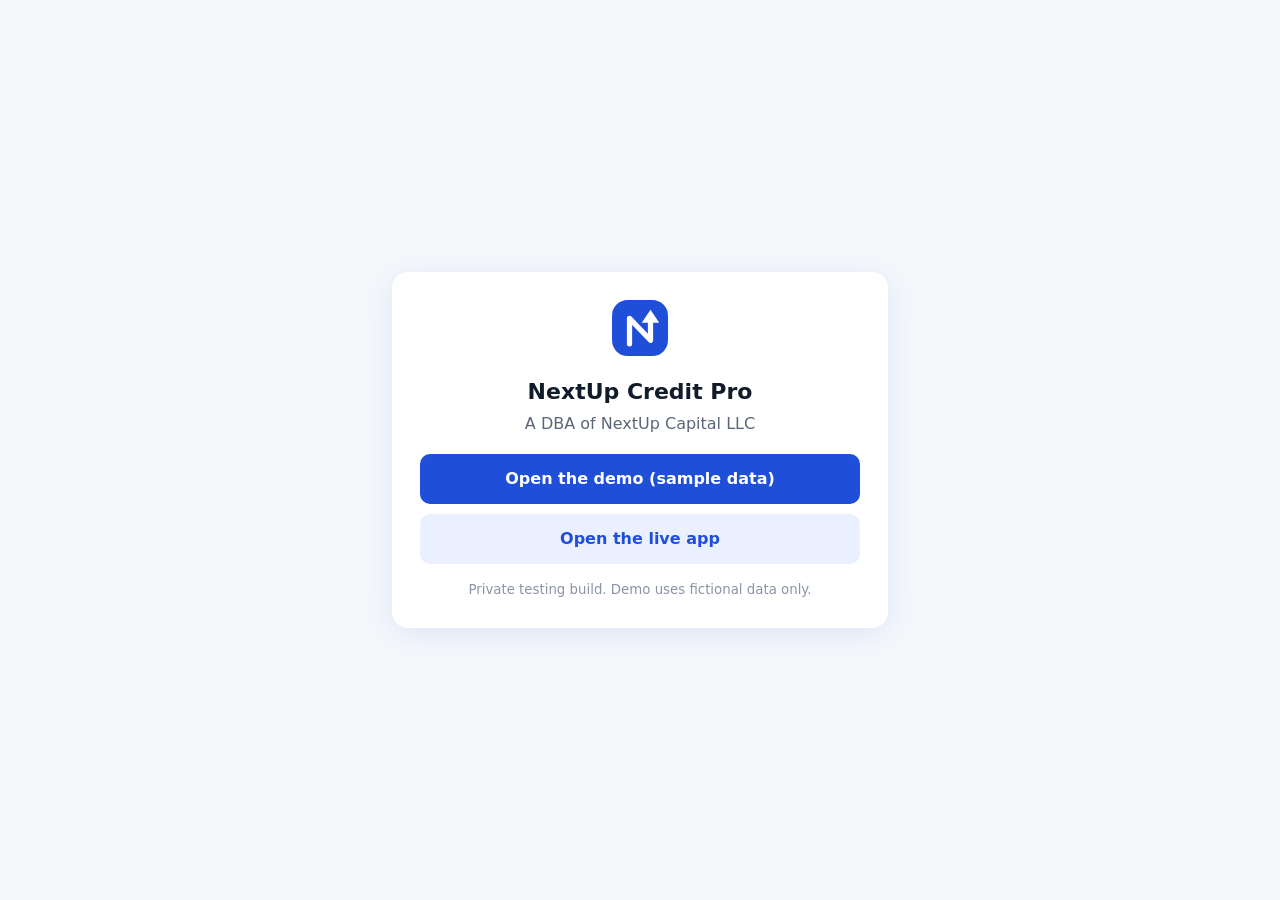
<file: index.html>
<!doctype html><html lang="en"><head><meta charset="utf-8"><meta name="viewport" content="width=device-width,initial-scale=1,viewport-fit=cover"><meta name="robots" content="noindex,nofollow"><title>NextUp Credit Pro</title>
<link rel="manifest" href="manifest.webmanifest"><link rel="icon" href="icons/logo.svg"><meta name="theme-color" content="#1F4FD8">
<style>body{margin:0;font:16px/1.5 system-ui,sans-serif;background:#F5F7FB;color:#111C2B;display:grid;place-items:center;min-height:100vh;padding:20px;box-sizing:border-box}.c{max-width:440px;width:100%;background:#fff;border-radius:16px;padding:28px;box-shadow:0 6px 30px #1f4fd81a;text-align:center}img{width:56px;height:56px}h1{font-size:22px;margin:12px 0 4px}p{color:#5a6678;margin:0 0 18px}a.b{display:block;padding:13px;border-radius:10px;background:#1F4FD8;color:#fff;text-decoration:none;font-weight:600;margin-top:10px}a.b.s{background:#EAF0FF;color:#1F4FD8}small{display:block;margin-top:16px;color:#8a94a6}</style></head><body><div class="c"><img src="icons/logo.svg" alt=""><h1>NextUp Credit Pro</h1><p>A DBA of NextUp Capital LLC</p><a class="b" href="demo/">Open the demo (sample data)</a><a class="b s" href="app/">Open the live app</a><small>Private testing build. Demo uses fictional data only.</small></div></body></html>
</file>
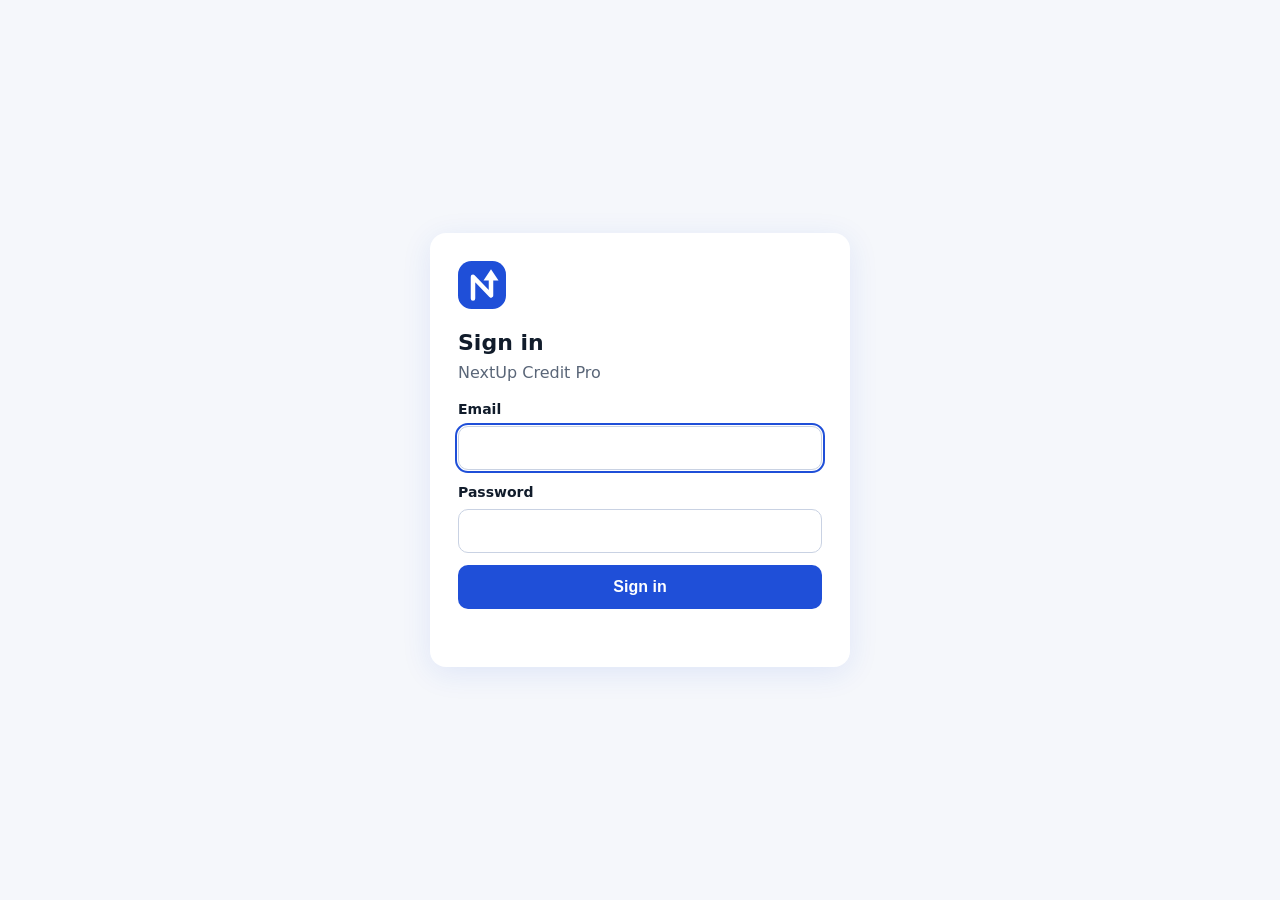
<file: app/index.html>
<!doctype html><html lang="en"><head><meta charset="utf-8"><meta name="viewport" content="width=device-width,initial-scale=1,viewport-fit=cover"><meta name="robots" content="noindex,nofollow"><meta name="referrer" content="no-referrer">
<meta http-equiv="Content-Security-Policy" content="default-src 'none'; script-src 'self'; worker-src 'self'; style-src 'unsafe-inline'; img-src 'self' data:; connect-src 'self' https://wvgfehgflbtxojhxbrza.supabase.co https://api.ipify.org; base-uri 'none'; form-action 'none'">
<title>NextUp Credit Pro - Sign in</title><link rel="icon" href="../icons/logo.svg"><meta name="theme-color" content="#1F4FD8">
<style>
*{box-sizing:border-box}body{margin:0;font:16px/1.5 system-ui,-apple-system,sans-serif;background:#F5F7FB;color:#111C2B;display:grid;place-items:center;min-height:100vh;padding:20px}
#box{max-width:420px;width:100%;background:#fff;border-radius:16px;padding:28px;box-shadow:0 6px 30px #1f4fd81a}
h1{font-size:22px;margin:10px 0 2px}p{margin:0 0 14px}.sub{color:#5a6678}.step{font-size:14px;color:#33415a}
label{display:block;font-size:14px;font-weight:600;margin:12px 0}input{display:block;width:100%;margin-top:6px;padding:12px;font-size:16px;border:1px solid #c9d2e3;border-radius:10px}
input:focus{outline:2px solid #1F4FD8;outline-offset:1px}.btn{display:block;width:100%;padding:13px;border:0;border-radius:10px;background:#1F4FD8;color:#fff;font-size:16px;font-weight:600;cursor:pointer;margin-top:8px}
.btn:disabled{opacity:.6}.btn.ghost{background:#EAF0FF;color:#1F4FD8}.msg{color:#b42318;font-size:14px;min-height:20px;margin-top:10px}
.qr{display:block;margin:8px auto;border:1px solid #e3e8f2;border-radius:8px}code{background:#eef2fa;padding:3px 6px;border-radius:5px;word-break:break-all;font-size:13px}.pill{display:inline-block;background:#EAF0FF;color:#1F4FD8;border-radius:99px;padding:3px 12px;font-weight:600;font-size:14px}
.wide{max-width:760px!important}h2{font-size:17px;margin:22px 0 8px}.bar{display:flex;justify-content:space-between;align-items:center;gap:10px}.bar .pill{margin-left:10px}.link{background:none;border:0;color:#1F4FD8;font-size:15px;font-weight:600;cursor:pointer;padding:6px}
.list{border:1px solid #e3e8f2;border-radius:12px}.row{display:flex;justify-content:space-between;align-items:center;gap:10px;padding:12px 14px;border-bottom:1px solid #eef1f7}.row:last-child{border-bottom:0}.list>.sub{padding:14px;margin:0}.row .sub{font-size:14px}
.grid{display:grid;grid-template-columns:1fr 1fr;gap:0 14px}.grid .btn,.grid .msg{grid-column:1/-1}@media(max-width:560px){.grid{grid-template-columns:1fr}}
</style></head><body><div id="box"><p class="sub">Loading...</p></div>
<script src="../config.js"></script><script src="vendor/supabase-2.116.0.js"></script><script src="report.js"></script><script src="letters.js"></script><script src="outbound.js"></script><script src="monitoring.js"></script><script src="agreement.js"></script><script src="login.js"></script></body></html>
</file>
